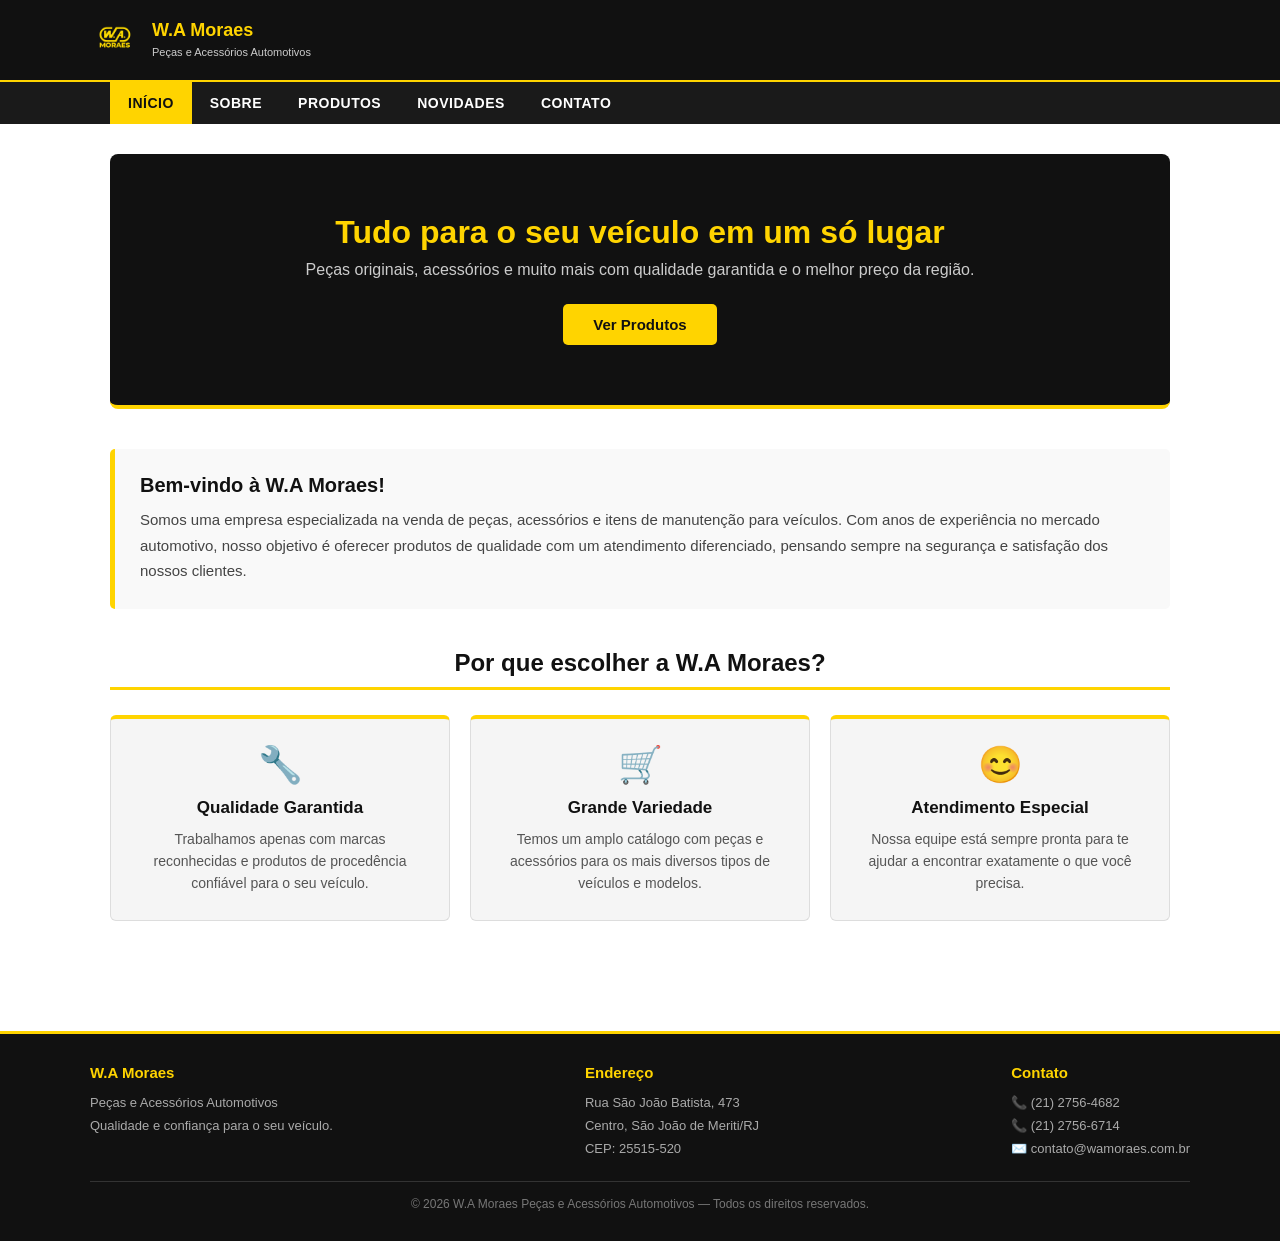
<file: index.html>
<!DOCTYPE html>
<html lang="pt-BR">
<head>
    <meta charset="UTF-8">
    <meta name="viewport" content="width=device-width, initial-scale=1.0">
    <title>W.A Moraes - Peças e Acessórios Automotivos</title>
    <link rel="icon" type="image/x-icon" href="Imagens/W_AMORAESLOGO.png">
    <link rel="stylesheet" href="ccsssss.css">
</head>
<body>

    <!-- CABEÇALHO -->
    <header>
        <div class="header-topo">
            <a href="index.html" class="logo">
                <img src="Imagens/W_AMORAESLOGO.png" alt="W.A Moraes Peças e Acessórios Automotivos" class="logo-icone">
                <div class="logo-texto">
                    <span>W.A Moraes</span>
                    <small>Peças e Acessórios Automotivos</small>
                </div>
            </a>
        </div>
    </header>

    <!-- MENU DE NAVEGAÇÃO -->
    <nav>
        <ul>
            <li><a href="index.html" class="ativo">Início</a></li>
            <li><a href="sobre.html">Sobre</a></li>
            <li><a href="produtos.html">Produtos</a></li>
            <li><a href="novidades.html">Novidades</a></li>
            <li><a href="contato.html">Contato</a></li>
        </ul>
    </nav>

    <!-- CONTEÚDO PRINCIPAL -->
    <main>

        <!-- BANNER PRINCIPAL -->
        <section class="banner">
            <h1>Tudo para o seu veículo em um só lugar</h1>
            <p>Peças originais, acessórios e muito mais com qualidade garantida e o melhor preço da região.</p>
            <a href="produtos.html" class="btn-amarelo">Ver Produtos</a>
        </section>

        <!-- PEQUENA APRESENTAÇÃO -->
        <section class="apresentacao">
            <h2>Bem-vindo à W.A Moraes!</h2>
            <p>
                Somos uma empresa especializada na venda de peças, acessórios e itens de manutenção para veículos.
                Com anos de experiência no mercado automotivo, nosso objetivo é oferecer produtos de qualidade
                com um atendimento diferenciado, pensando sempre na segurança e satisfação dos nossos clientes.
            </p>
        </section>

        <!-- DESTAQUES -->
        <section>
            <h2 class="titulo-secao">Por que escolher a W.A Moraes?</h2>

            <div class="destaques">

                <div class="card-destaque">
                    <div class="icone-destaque">🔧</div>
                    <h3>Qualidade Garantida</h3>
                    <p>Trabalhamos apenas com marcas reconhecidas e produtos de procedência confiável para o seu veículo.</p>
                </div>

                <div class="card-destaque">
                    <div class="icone-destaque">🛒</div>
                    <h3>Grande Variedade</h3>
                    <p>Temos um amplo catálogo com peças e acessórios para os mais diversos tipos de veículos e modelos.</p>
                </div>

                <div class="card-destaque">
                    <div class="icone-destaque">😊</div>
                    <h3>Atendimento Especial</h3>
                    <p>Nossa equipe está sempre pronta para te ajudar a encontrar exatamente o que você precisa.</p>
                </div>

            </div>
        </section>

    </main>

    <!-- RODAPÉ -->
    <footer>
        <div class="footer-conteudo">

            <div class="footer-bloco">
                <h4>W.A Moraes</h4>
                <p>Peças e Acessórios Automotivos</p>
                <p>Qualidade e confiança para o seu veículo.</p>
            </div>

            <div class="footer-bloco">
                <h4>Endereço</h4>
                <address>
                     Rua São João Batista, 473<br>
                    Centro, São João de Meriti/RJ<br>
                    CEP: 25515-520
                </address>
            </div>

            <div class="footer-bloco">
                <h4>Contato</h4>
                <p>📞 (21) 2756-4682 </p>
                <p>📞 (21) 2756-6714 </p>
                <p>✉️ contato@wamoraes.com.br</p>
            </div>

        </div>

        <p class="footer-copy">© 2026 W.A Moraes Peças e Acessórios Automotivos — Todos os direitos reservados.</p>
    </footer>

</body>
</html>
</file>
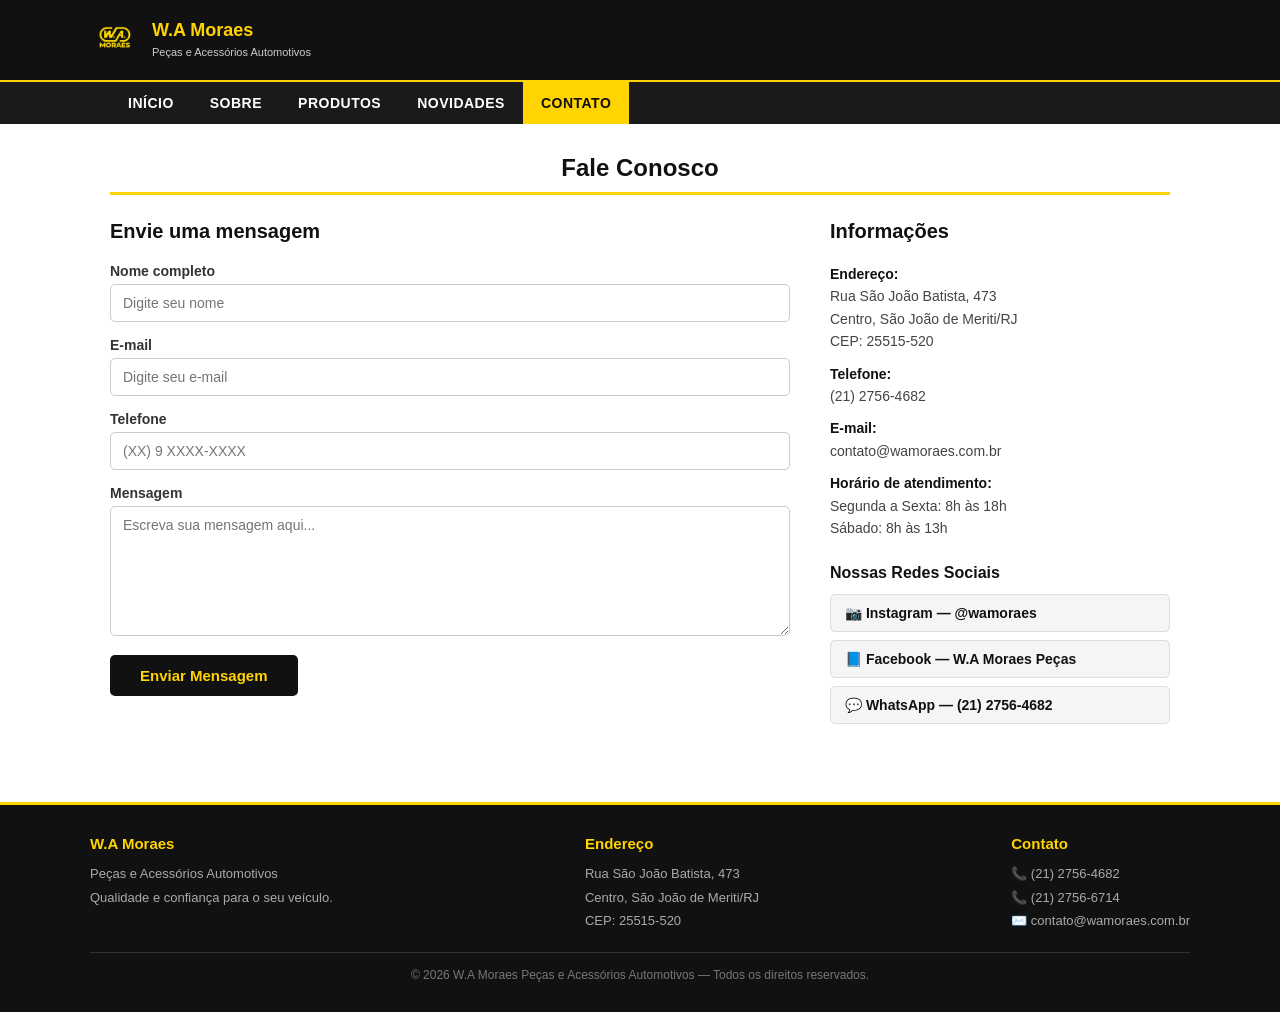
<file: contato.html>
<!DOCTYPE html>
<html lang="pt-BR">
<head>
    <meta charset="UTF-8">
    <meta name="viewport" content="width=device-width, initial-scale=1.0">
    <title>Contato - W.A Moraes</title>
    <link rel="icon" type="image/x-icon" href="Imagens/W_AMORAESLOGO.png">
    <link rel="stylesheet" href="ccsssss.css">
</head>
<body>

    <!-- CABEÇALHO -->
    <header>
        <div class="header-topo">
            <a href="index.html" class="logo">
                 <img src="Imagens/W_AMORAESLOGO.png" alt="W.A Moraes Peças e Acessórios Automotivos" class="logo-icone">
                <div class="logo-texto">
                    <span>W.A Moraes</span>
                    <small>Peças e Acessórios Automotivos</small>
                </div>
            </a>
        </div>
    </header>

    <!-- MENU DE NAVEGAÇÃO -->
    <nav>
        <ul>
            <li><a href="index.html">Início</a></li>
            <li><a href="sobre.html">Sobre</a></li>
            <li><a href="produtos.html">Produtos</a></li>
            <li><a href="novidades.html">Novidades</a></li>
            <li><a href="contato.html" class="ativo">Contato</a></li>
        </ul>
    </nav>

    <!-- CONTEÚDO PRINCIPAL -->
    <main>

        <section>
            <h1 class="titulo-secao">Fale Conosco</h1>

            <div class="contato-wrapper">

                <!-- FORMULÁRIO -->
                <div class="formulario-contato">
                    <h2>Envie uma mensagem</h2>

                    <!-- O formulário é apenas ilustrativo -->
                    <form action="#" method="post" id="formContato">

                        <div class="grupo-campo">
                            <label for="nome">Nome completo</label>
                            <input type="text" id="nome" name="nome" placeholder="Digite seu nome">
                        </div>

                        <div class="grupo-campo">
                            <label for="email">E-mail</label>
                            <input type="email" id="email" name="email" placeholder="Digite seu e-mail">
                        </div>

                        <div class="grupo-campo">
                            <label for="telefone">Telefone</label>
                            <input type="tel" id="telefone" name="telefone" placeholder="(XX) 9 XXXX-XXXX">
                        </div>

                        <div class="grupo-campo">
                            <label for="mensagem">Mensagem</label>
                            <textarea id="mensagem" name="mensagem" placeholder="Escreva sua mensagem aqui..."></textarea>
                        </div>

                        <button type="submit" class="btn-enviar">Enviar Mensagem</button>

                    </form>
                </div>

                <!-- INFORMAÇÕES DE CONTATO -->
                <div class="info-contato">
                    <h2>Informações</h2>

                    <p><strong>Endereço:</strong><br>
                     Rua São João Batista, 473<br>
                    Centro, São João de Meriti/RJ<br>
                    CEP: 25515-520</p>

                    <p><strong>Telefone:</strong><br>
                    (21) 2756-4682 </p>

                    <p><strong>E-mail:</strong><br>
                    contato@wamoraes.com.br</p>

                    <p><strong>Horário de atendimento:</strong><br>
                    Segunda a Sexta: 8h às 18h<br>
                    Sábado: 8h às 13h</p>

                    <!-- REDES SOCIAIS -->
                    <div class="redes-sociais">
                        <h3>Nossas Redes Sociais</h3>

                        <a href="https://www.instagram.com/moraeswa/" class="link-social">📷 Instagram — @wamoraes</a>
                        <a href="https://web.facebook.com/wamoraesautopecas/?locale=pt_BR&_rdc=1&_rdr#" class="link-social">📘 Facebook — W.A Moraes Peças</a>
                        <a href="https://wa.me/552127566714?text=Ol%C3%A1%21%20Visitei%20o%20site%20da%20W.A%20Moraes%20Pe%C3%A7as%20e%20Acess%C3%B3rios%20Automotivos%20e%20gostaria%20de%20obter%20mais%20informa%C3%A7%C3%B5es%20sobre%20os%20produtos%20e%20servi%C3%A7os%20oferecidos.%20Aguardo%20seu%20retorno.%20Obrigado%21" class="link-social">💬 WhatsApp — (21) 2756-4682 </a>
                    </div>
                </div>

            </div>
        </section>

    </main>

    
    <script src="script.js"></script>

    <!-- RODAPÉ -->
    <footer>
        <div class="footer-conteudo">

            <div class="footer-bloco">
                <h4>W.A Moraes</h4>
                <p>Peças e Acessórios Automotivos</p>
                <p>Qualidade e confiança para o seu veículo.</p>
            </div>

            <div class="footer-bloco">
                <h4>Endereço</h4>
                <address>
                     Rua São João Batista, 473<br>
                    Centro, São João de Meriti/RJ<br>
                    CEP: 25515-520
                </address>
            </div>

            <div class="footer-bloco">
                <h4>Contato</h4>
                <p>📞 (21) 2756-4682 </p>
                <p>📞 (21) 2756-6714 </p>
                <p>✉️ contato@wamoraes.com.br</p>
            </div>

        </div>

        <p class="footer-copy">© 2026 W.A Moraes Peças e Acessórios Automotivos — Todos os direitos reservados.</p>
    </footer>

</body>
</html>
</file>
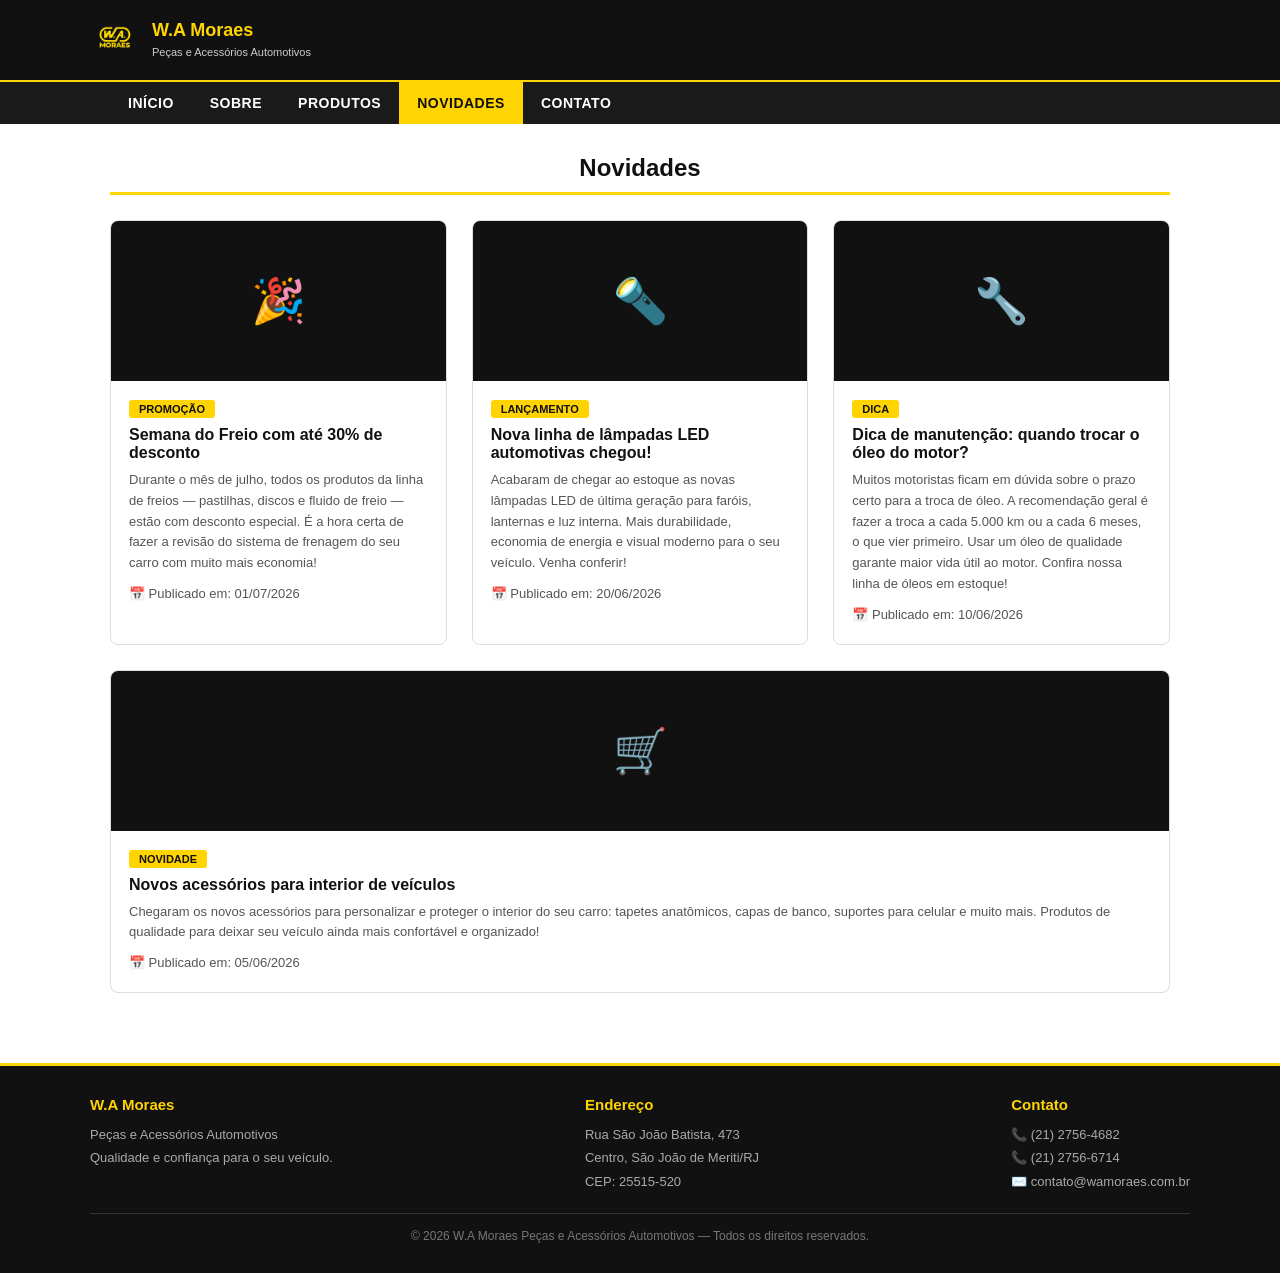
<file: novidades.html>
<!DOCTYPE html>
<html lang="pt-BR">
<head>
    <meta charset="UTF-8">
    <meta name="viewport" content="width=device-width, initial-scale=1.0">
    <title>Novidades - W.A Moraes</title>
    <link rel="icon" type="image/x-icon" href="Imagens/W_AMORAESLOGO.png">
    <link rel="stylesheet" href="ccsssss.css">
</head>
<body>

    <!-- CABEÇALHO -->
    <header>
        <div class="header-topo">
            <a href="index.html" class="logo">
                 <img src="Imagens/W_AMORAESLOGO.png" alt="W.A Moraes Peças e Acessórios Automotivos" class="logo-icone">
                <div class="logo-texto">
                    <span>W.A Moraes</span>
                    <small>Peças e Acessórios Automotivos</small>
                </div>
            </a>
        </div>
    </header>

    <!-- MENU DE NAVEGAÇÃO -->
    <nav>
        <ul>
            <li><a href="index.html">Início</a></li>
            <li><a href="sobre.html">Sobre</a></li>
            <li><a href="produtos.html">Produtos</a></li>
            <li><a href="novidades.html" class="ativo">Novidades</a></li>
            <li><a href="contato.html">Contato</a></li>
        </ul>
    </nav>

    <!-- CONTEÚDO PRINCIPAL -->
    <main>

        <section>
            <h1 class="titulo-secao">Novidades</h1>

            <div class="novidades-grid">

                <!-- NOVIDADE 1 -->
                <article class="card-novidade">
                    <div class="card-novidade-img-placeholder">🎉</div>
                    <div class="card-novidade-info">
                        <span class="tag-novidade">Promoção</span>
                        <h3>Semana do Freio com até 30% de desconto</h3>
                        <p>
                            Durante o mês de julho, todos os produtos da linha de freios — pastilhas, discos e
                            fluido de freio — estão com desconto especial. É a hora certa de fazer a revisão
                            do sistema de frenagem do seu carro com muito mais economia!
                        </p>
                        <p class="data-novidade">📅 Publicado em: 01/07/2026</p>
                    </div>
                </article>

                <!-- NOVIDADE 2 -->
                <article class="card-novidade">
                    <div class="card-novidade-img-placeholder">🔦</div>
                    <div class="card-novidade-info">
                        <span class="tag-novidade">Lançamento</span>
                        <h3>Nova linha de lâmpadas LED automotivas chegou!</h3>
                        <p>
                            Acabaram de chegar ao estoque as novas lâmpadas LED de última geração para faróis,
                            lanternas e luz interna. Mais durabilidade, economia de energia e visual moderno
                            para o seu veículo. Venha conferir!
                        </p>
                        <p class="data-novidade">📅 Publicado em: 20/06/2026</p>
                    </div>
                </article>

                <!-- NOVIDADE 3 -->
                <article class="card-novidade">
                    <div class="card-novidade-img-placeholder">🔧</div>
                    <div class="card-novidade-info">
                        <span class="tag-novidade">Dica</span>
                        <h3>Dica de manutenção: quando trocar o óleo do motor?</h3>
                        <p>
                            Muitos motoristas ficam em dúvida sobre o prazo certo para a troca de óleo.
                            A recomendação geral é fazer a troca a cada 5.000 km ou a cada 6 meses, o que
                            vier primeiro. Usar um óleo de qualidade garante maior vida útil ao motor.
                            Confira nossa linha de óleos em estoque!
                        </p>
                        <p class="data-novidade">📅 Publicado em: 10/06/2026</p>
                    </div>
                </article>

                <!-- NOVIDADE 4 -->
                <article class="card-novidade">
                    <div class="card-novidade-img-placeholder">🛒</div>
                    <div class="card-novidade-info">
                        <span class="tag-novidade">Novidade</span>
                        <h3>Novos acessórios para interior de veículos</h3>
                        <p>
                            Chegaram os novos acessórios para personalizar e proteger o interior do seu carro:
                            tapetes anatômicos, capas de banco, suportes para celular e muito mais.
                            Produtos de qualidade para deixar seu veículo ainda mais confortável e organizado!
                        </p>
                        <p class="data-novidade">📅 Publicado em: 05/06/2026</p>
                    </div>
                </article>

            </div>
        </section>

    </main>

    <!-- RODAPÉ -->
    <footer>
        <div class="footer-conteudo">

            <div class="footer-bloco">
                <h4>W.A Moraes</h4>
                <p>Peças e Acessórios Automotivos</p>
                <p>Qualidade e confiança para o seu veículo.</p>
            </div>

            <div class="footer-bloco">
                <h4>Endereço</h4>
                <address>
                     Rua São João Batista, 473<br>
                    Centro, São João de Meriti/RJ<br>
                    CEP: 25515-520
                </address>
            </div>

            <div class="footer-bloco">
                <h4>Contato</h4>
                <p>📞 (21) 2756-4682 </p>
                <p>📞 (21) 2756-6714 </p>
                <p>✉️ contato@wamoraes.com.br</p>
            </div>

        </div>

        <p class="footer-copy">© 2026 W.A Moraes Peças e Acessórios Automotivos — Todos os direitos reservados.</p>
    </footer>

</body>
</html>
</file>
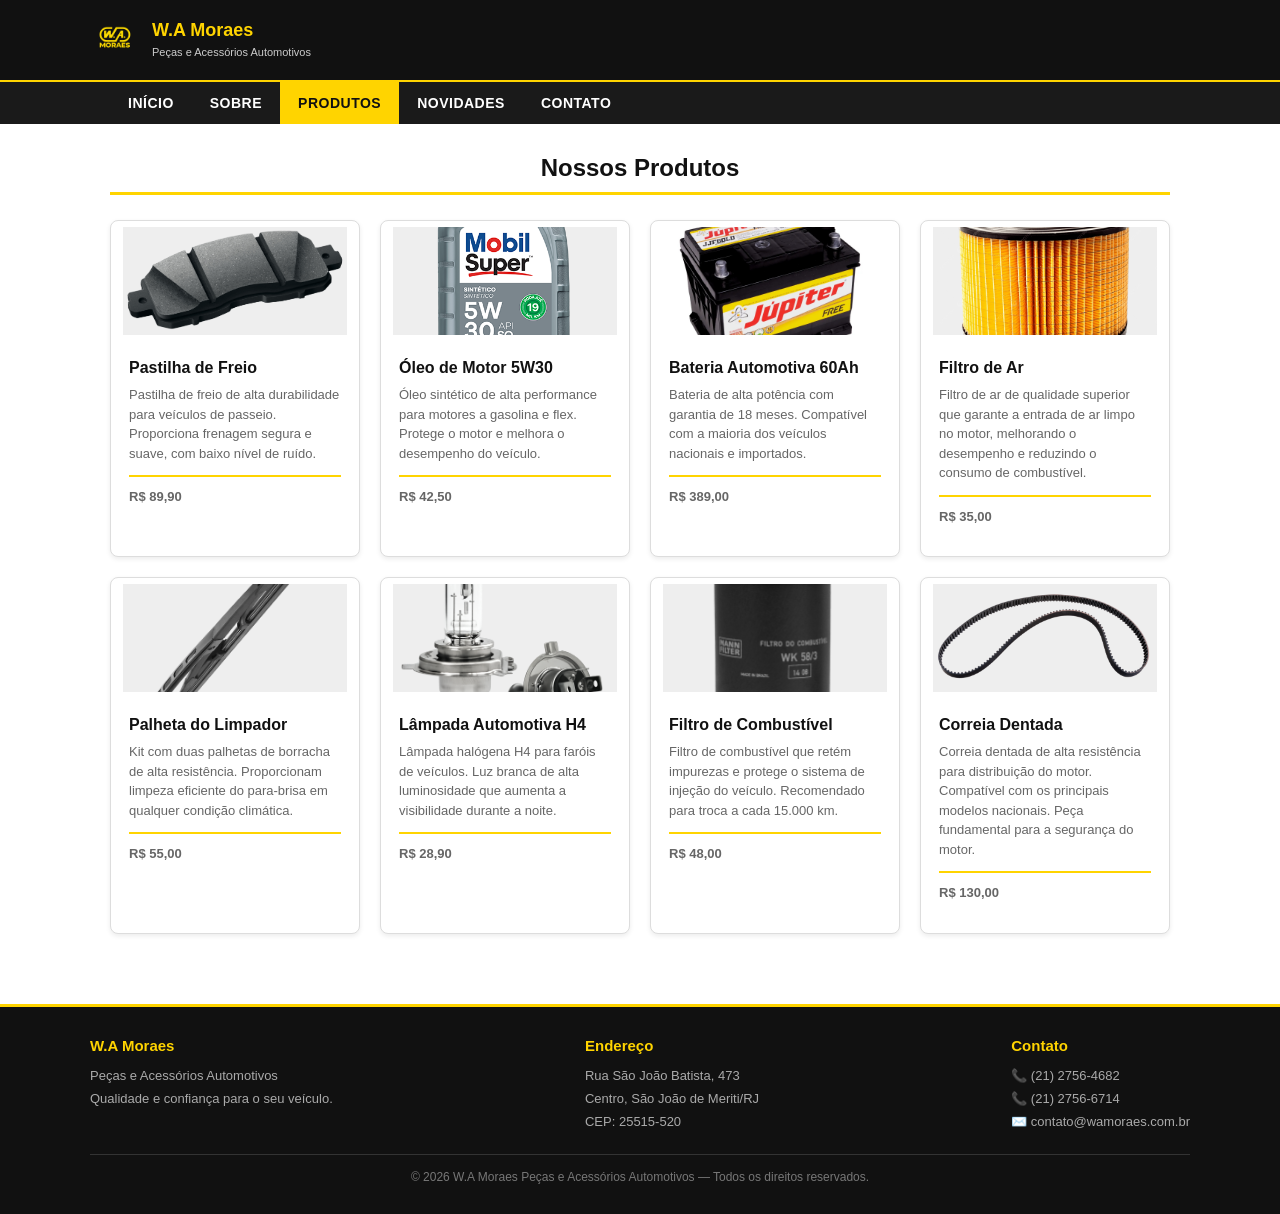
<file: produtos.html>
<!DOCTYPE html>
<html lang="pt-BR">
<head>
    <meta charset="UTF-8">
    <meta name="viewport" content="width=device-width, initial-scale=1.0">
    <title>Produtos - W.A Moraes</title>
    <link rel="icon" type="image/x-icon" href="Imagens/W_AMORAESLOGO.png">
    <link rel="stylesheet" href="ccsssss.css">
</head>
<body>

    <!-- CABEÇALHO -->
    <header>
        <div class="header-topo">
            <a href="index.html" class="logo">
                <img src="Imagens/W_AMORAESLOGO.png" alt="W.A Moraes Peças e Acessórios Automotivos" class="logo-icone">
                <div class="logo-texto">
                    <span>W.A Moraes</span>
                    <small>Peças e Acessórios Automotivos</small>
                </div>
            </a>
        </div>
    </header>

    <!-- MENU -->
    <nav>
        <ul>
            <li><a href="index.html">Início</a></li>
            <li><a href="sobre.html">Sobre</a></li>
            <li><a href="produtos.html" class="ativo">Produtos</a></li>
            <li><a href="novidades.html">Novidades</a></li>
            <li><a href="contato.html">Contato</a></li>
        </ul>
    </nav>

    <!-- CONTEÚDO -->
    <main>

        <section>
            <h1 class="titulo-secao">Nossos Produtos</h1>

            <div class="produtos-grid">

                <article class="card-produto">
                    <div class="card-produto-img-placeholder">
                        <img src="Imagens/Pastilha_de_Freio.webp" alt="Pastilha de Freio" class="produto-img">
                    </div>
                    <div class="card-produto-info">
                        <h3>Pastilha de Freio</h3>
                        <p>Pastilha de freio de alta durabilidade para veículos de passeio. Proporciona frenagem segura e suave, com baixo nível de ruído.</p>
                        <p class="preco-produto">R$ 89,90</p>
                    </div>
                </article>

                <article class="card-produto">
                    <div class="card-produto-img-placeholder">
                        <img src="Imagens/Oleo_de_Motor_5W30.png" alt="Óleo de Motor 5W30" class="produto-img">
                    </div>
                    <div class="card-produto-info">
                        <h3>Óleo de Motor 5W30</h3>
                        <p>Óleo sintético de alta performance para motores a gasolina e flex. Protege o motor e melhora o desempenho do veículo.</p>
                        <p class="preco-produto">R$ 42,50</p>
                    </div>
                </article>

                <article class="card-produto">
                    <div class="card-produto-img-placeholder">
                        <img src="Imagens/Bateria_Automotiva_60Ah.png" alt="Bateria Automotiva 60Ah" class="produto-img">
                    </div>
                    <div class="card-produto-info">
                        <h3>Bateria Automotiva 60Ah</h3>
                        <p>Bateria de alta potência com garantia de 18 meses. Compatível com a maioria dos veículos nacionais e importados.</p>
                        <p class="preco-produto">R$ 389,00</p>
                    </div>
                </article>

                <article class="card-produto">
                    <div class="card-produto-img-placeholder">
                        <img src="Imagens/Filtro_de_Ar.png" alt="Filtro de Ar" class="produto-img">
                    </div>
                    <div class="card-produto-info">
                        <h3>Filtro de Ar</h3>
                        <p>Filtro de ar de qualidade superior que garante a entrada de ar limpo no motor, melhorando o desempenho e reduzindo o consumo de combustível.</p>
                        <p class="preco-produto">R$ 35,00</p>
                    </div>
                </article>

                <article class="card-produto">
                    <div class="card-produto-img-placeholder">
                        <img src="Imagens/Palheta_do_Limpador.webp" alt="Palheta do Limpador" class="produto-img">
                    </div>
                    <div class="card-produto-info">
                        <h3>Palheta do Limpador</h3>
                        <p>Kit com duas palhetas de borracha de alta resistência. Proporcionam limpeza eficiente do para-brisa em qualquer condição climática.</p>
                        <p class="preco-produto">R$ 55,00</p>
                    </div>
                </article>

                <article class="card-produto">
                    <div class="card-produto-img-placeholder">
                        <img src="Imagens/Lampada_Automotiva_H4.png" alt="Lâmpada Automotiva H4" class="produto-img">
                    </div>
                    <div class="card-produto-info">
                        <h3>Lâmpada Automotiva H4</h3>
                        <p>Lâmpada halógena H4 para faróis de veículos. Luz branca de alta luminosidade que aumenta a visibilidade durante a noite.</p>
                        <p class="preco-produto">R$ 28,90</p>
                    </div>
                </article>

                <article class="card-produto">
                    <div class="card-produto-img-placeholder">
                        <img src="Imagens/filtro_de_combustivel.png" alt="Filtro de Combustível" class="produto-img">
                    </div>
                    <div class="card-produto-info">
                        <h3>Filtro de Combustível</h3>
                        <p>Filtro de combustível que retém impurezas e protege o sistema de injeção do veículo. Recomendado para troca a cada 15.000 km.</p>
                        <p class="preco-produto">R$ 48,00</p>
                    </div>
                </article>

                <article class="card-produto">
                    <div class="card-produto-img-placeholder">
                        <img src="Imagens/Correia_Dentada.png" alt="Correia Dentada" class="produto-img">
                    </div>
                    <div class="card-produto-info">
                        <h3>Correia Dentada</h3>
                        <p>Correia dentada de alta resistência para distribuição do motor. Compatível com os principais modelos nacionais. Peça fundamental para a segurança do motor.</p>
                        <p class="preco-produto">R$ 130,00</p>
                    </div>
                </article>

            </div>

        </section>

    </main>

    <!-- RODAPÉ -->
    <footer>
        <div class="footer-conteudo">

            <div class="footer-bloco">
                <h4>W.A Moraes</h4>
                <p>Peças e Acessórios Automotivos</p>
                <p>Qualidade e confiança para o seu veículo.</p>
            </div>

            <div class="footer-bloco">
                <h4>Endereço</h4>
                <address>
                    Rua São João Batista, 473<br>
                    Centro, São João de Meriti/RJ<br>
                    CEP: 25515-520
                </address>
            </div>

            <div class="footer-bloco">
                <h4>Contato</h4>
                <p>📞 (21) 2756-4682</p>
                <p>📞 (21) 2756-6714</p>
                <p>✉️ contato@wamoraes.com.br</p>
            </div>

        </div>

        <p class="footer-copy">© 2026 W.A Moraes Peças e Acessórios Automotivos — Todos os direitos reservados.</p>
    </footer>

</body>
</html>
</file>
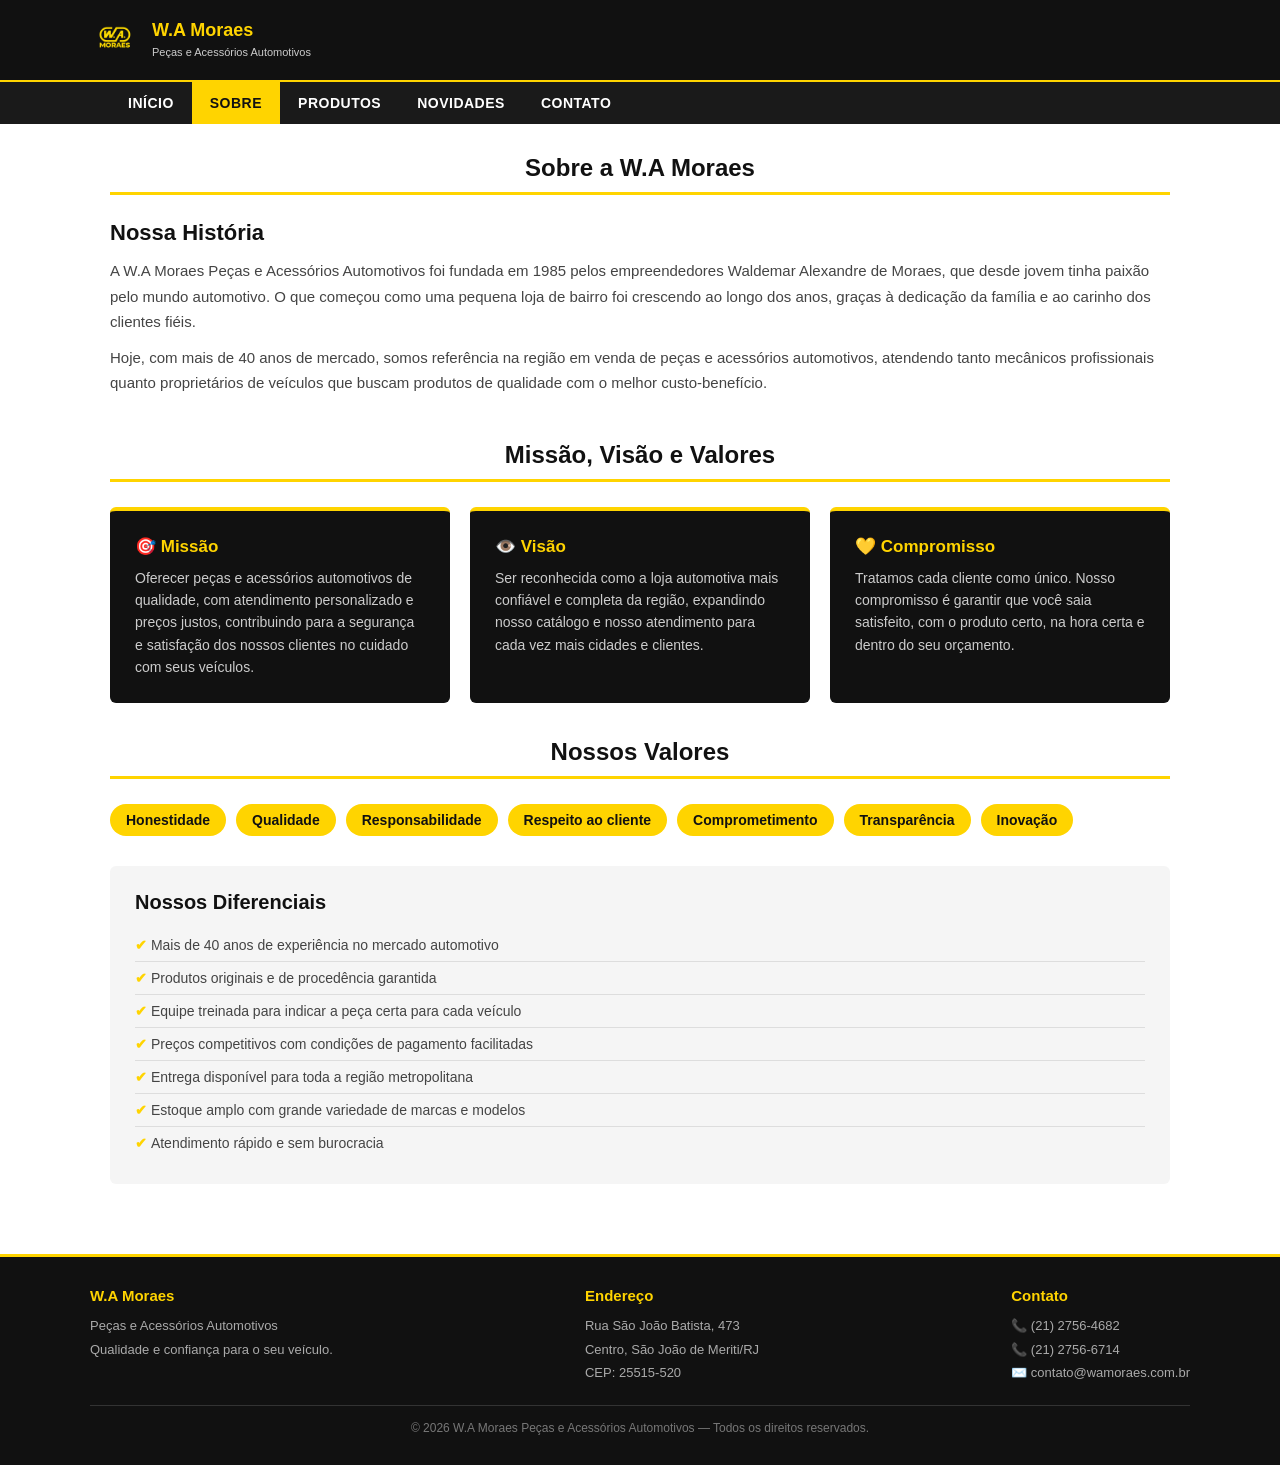
<file: sobre.html>
<!DOCTYPE html>
<html lang="pt-BR">
<head>
    <meta charset="UTF-8">
    <meta name="viewport" content="width=device-width, initial-scale=1.0">
    <title>Sobre Nós - W.A Moraes</title>
    <link rel="icon" type="image/x-icon" href="Imagens/W_AMORAESLOGO.png">
    <link rel="stylesheet" href="ccsssss.css">
</head>
<body>

    <!-- CABEÇALHO -->
    <header>
        <div class="header-topo">
            <a href="index.html" class="logo">
                <img src="Imagens/W_AMORAESLOGO.png" alt="W.A Moraes Peças e Acessórios Automotivos" class="logo-icone">
                <div class="logo-texto">
                    <span>W.A Moraes</span>
                    <small>Peças e Acessórios Automotivos</small>
                </div>
            </a>
        </div>
    </header>

    <!-- MENU DE NAVEGAÇÃO -->
    <nav>
        <ul>
            <li><a href="index.html">Início</a></li>
            <li><a href="sobre.html" class="ativo">Sobre</a></li>
            <li><a href="produtos.html">Produtos</a></li>
            <li><a href="novidades.html">Novidades</a></li>
            <li><a href="contato.html">Contato</a></li>
        </ul>
    </nav>

    <!-- CONTEÚDO PRINCIPAL -->
    <main>

        <!-- TÍTULO DA PÁGINA -->
        <section>
            <h1 class="titulo-secao">Sobre a W.A Moraes</h1>
        </section>

        <!-- HISTÓRIA -->
        <section class="sobre-intro">
            <div class="sobre-texto">
                <h2>Nossa História</h2>
                <p>
                    A W.A Moraes Peças e Acessórios Automotivos foi fundada em 1985 pelos empreendedores
                    Waldemar Alexandre de Moraes, que desde jovem tinha paixão pelo mundo automotivo. 
                    O que começou como uma pequena loja de bairro foi crescendo ao longo dos anos, graças
                    à dedicação da família e ao carinho dos clientes fiéis.
                </p>
                <p>
                    Hoje, com mais de 40 anos de mercado, somos referência na região em venda de peças
                    e acessórios automotivos, atendendo tanto mecânicos profissionais quanto proprietários
                    de veículos que buscam produtos de qualidade com o melhor custo-benefício.
                </p>
            </div>
        </section>

        <!-- MISSÃO, VISÃO E VALORES -->
        <section>
            <h2 class="titulo-secao">Missão, Visão e Valores</h2>

            <div class="missao-visao">

                <div class="card-mv">
                    <h3>🎯 Missão</h3>
                    <p>
                        Oferecer peças e acessórios automotivos de qualidade, com atendimento personalizado
                        e preços justos, contribuindo para a segurança e satisfação dos nossos clientes no
                        cuidado com seus veículos.
                    </p>
                </div>

                <div class="card-mv">
                    <h3>👁️ Visão</h3>
                    <p>
                        Ser reconhecida como a loja automotiva mais confiável e completa da região,
                        expandindo nosso catálogo e nosso atendimento para cada vez mais cidades e clientes.
                    </p>
                </div>

                <div class="card-mv">
                    <h3>💛 Compromisso</h3>
                    <p>
                        Tratamos cada cliente como único. Nosso compromisso é garantir que você saia
                        satisfeito, com o produto certo, na hora certa e dentro do seu orçamento.
                    </p>
                </div>

            </div>
        </section>

        <!-- VALORES -->
        <section>
            <h2 class="titulo-secao">Nossos Valores</h2>
            <ul class="valores-lista">
                <li>Honestidade</li>
                <li>Qualidade</li>
                <li>Responsabilidade</li>
                <li>Respeito ao cliente</li>
                <li>Comprometimento</li>
                <li>Transparência</li>
                <li>Inovação</li>
            </ul>
        </section>

        <!-- DIFERENCIAIS -->
        <section class="diferenciais">
            <h2>Nossos Diferenciais</h2>
            <ul>
                <li>Mais de 40 anos de experiência no mercado automotivo</li>
                <li>Produtos originais e de procedência garantida</li>
                <li>Equipe treinada para indicar a peça certa para cada veículo</li>
                <li>Preços competitivos com condições de pagamento facilitadas</li>
                <li>Entrega disponível para toda a região metropolitana</li>
                <li>Estoque amplo com grande variedade de marcas e modelos</li>
                <li>Atendimento rápido e sem burocracia</li>
            </ul>
        </section>

    </main>

    <!-- RODAPÉ -->
    <footer>
        <div class="footer-conteudo">

            <div class="footer-bloco">
                <h4>W.A Moraes</h4>
                <p>Peças e Acessórios Automotivos</p>
                <p>Qualidade e confiança para o seu veículo.</p>
            </div>

            <div class="footer-bloco">
                <h4>Endereço</h4>
                <address>
                     Rua São João Batista, 473<br>
                    Centro, São João de Meriti/RJ<br>
                    CEP: 25515-520
                </address>
            </div>

            <div class="footer-bloco">
                <h4>Contato</h4>
                <p>📞 (21) 2756-4682 </p>
                <p>📞 (21) 2756-6714 </p>
                <p>✉️ contato@wamoraes.com.br</p>
            </div>

        </div>

        <p class="footer-copy">© 2026 W.A Moraes Peças e Acessórios Automotivos — Todos os direitos reservados.</p>
    </footer>

</body>
</html>
</file>
<file: ccsssss.css>
/* Reset básico */
* {
    margin: 0;
    padding: 0;
    box-sizing: border-box;
}

body {
    font-family: Arial, sans-serif;
    background-color: #ffffff;
    color: #111111;
}

/* ============================================
   HEADER E NAVEGAÇÃO
   ============================================ */

header {
    background-color: #111111;
    padding: 15px 20px;
}

.header-topo {
    display: flex;
    align-items: center;
    justify-content: space-between;
    max-width: 1100px;
    margin: 0 auto;
    flex-wrap: wrap;
    gap: 10px;
}

.logo {
    display: flex;
    align-items: center;
    gap: 12px;
    text-decoration: none;
}

.logo-icone {
  width: 50px;
    height: 50px;
    object-fit: contain;
    display: block;
}

.logo-texto span {
    display: block;
    color: #FFD400;
    font-size: 18px;
    font-weight: bold;
    line-height: 1.2;
}

.logo-texto small {
    color: #cccccc;
    font-size: 11px;
}

nav {
    background-color: #1a1a1a;
    border-top: 2px solid #FFD400;
}

nav ul {
    display: flex;
    list-style: none;
    max-width: 1100px;
    margin: 0 auto;
    padding: 0 20px;
    flex-wrap: wrap;
}

nav ul li a {
    display: block;
    color: #ffffff;
    text-decoration: none;
    padding: 13px 18px;
    font-size: 14px;
    font-weight: bold;
    text-transform: uppercase;
    letter-spacing: 0.5px;
}

nav ul li a:hover {
    background-color: #FFD400;
    color: #111111;
}

nav ul li a.ativo {
    background-color: #FFD400;
    color: #111111;
}

/* ============================================
   MAIN / CONTEÚDO PRINCIPAL
   ============================================ */

main {
    max-width: 1100px;
    margin: 0 auto;
    padding: 30px 20px;
}

/* ============================================
   BANNER (index.html)
   ============================================ */

.banner {
    background-color: #111111;
    color: #ffffff;
    padding: 60px 40px;
    text-align: center;
    border-radius: 8px;
    margin-bottom: 40px;
    border-bottom: 4px solid #FFD400;
}

.banner h1 {
    font-size: 32px;
    color: #FFD400;
    margin-bottom: 10px;
}

.banner p {
    font-size: 16px;
    color: #cccccc;
    margin-bottom: 25px;
}

.btn-amarelo {
    display: inline-block;
    background-color: #FFD400;
    color: #111111;
    padding: 12px 30px;
    border-radius: 5px;
    text-decoration: none;
    font-weight: bold;
    font-size: 15px;
}

.btn-amarelo:hover {
    background-color: #e6bf00;
}

/* ============================================
   SEÇÃO DE DESTAQUES (index.html)
   ============================================ */

.titulo-secao {
    text-align: center;
    font-size: 24px;
    margin-bottom: 25px;
    color: #111111;
    border-bottom: 3px solid #FFD400;
    padding-bottom: 10px;
}

.destaques {
    display: flex;
    gap: 20px;
    flex-wrap: wrap;
    margin-bottom: 40px;
}

.card-destaque {
    flex: 1;
    min-width: 220px;
    background-color: #f5f5f5;
    border: 1px solid #dddddd;
    border-top: 4px solid #FFD400;
    border-radius: 6px;
    padding: 25px 20px;
    text-align: center;
}

.card-destaque h3 {
    font-size: 17px;
    margin-bottom: 10px;
    color: #111111;
}

.card-destaque p {
    font-size: 14px;
    color: #555555;
    line-height: 1.6;
}

.icone-destaque {
    font-size: 36px;
    margin-bottom: 12px;
}

/* Apresentação */
.apresentacao {
    background-color: #f9f9f9;
    border-left: 5px solid #FFD400;
    padding: 25px;
    border-radius: 5px;
    margin-bottom: 40px;
}

.apresentacao h2 {
    font-size: 20px;
    margin-bottom: 10px;
}

.apresentacao p {
    font-size: 15px;
    color: #444444;
    line-height: 1.7;
}

/* ============================================
   PÁGINA SOBRE
   ============================================ */

.sobre-intro {
    display: flex;
    gap: 30px;
    flex-wrap: wrap;
    margin-bottom: 35px;
}

.sobre-texto {
    flex: 1;
    min-width: 250px;
}

.sobre-texto h2 {
    font-size: 22px;
    margin-bottom: 12px;
    color: #111111;
}

.sobre-texto p {
    font-size: 15px;
    color: #444444;
    line-height: 1.7;
    margin-bottom: 10px;
}

.missao-visao {
    display: flex;
    gap: 20px;
    flex-wrap: wrap;
    margin-bottom: 35px;
}

.card-mv {
    flex: 1;
    min-width: 220px;
    background-color: #111111;
    color: #ffffff;
    padding: 25px;
    border-radius: 6px;
    border-top: 4px solid #FFD400;
}

.card-mv h3 {
    font-size: 17px;
    color: #FFD400;
    margin-bottom: 10px;
}

.card-mv p {
    font-size: 14px;
    line-height: 1.6;
    color: #cccccc;
}

.valores-lista {
    list-style: none;
    display: flex;
    flex-wrap: wrap;
    gap: 10px;
    padding: 0;
    margin-bottom: 30px;
}

.valores-lista li {
    background-color: #FFD400;
    color: #111111;
    padding: 8px 16px;
    border-radius: 20px;
    font-size: 14px;
    font-weight: bold;
}

.diferenciais {
    background-color: #f5f5f5;
    padding: 25px;
    border-radius: 6px;
}

.diferenciais h2 {
    font-size: 20px;
    margin-bottom: 15px;
}

.diferenciais ul {
    list-style: none;
    padding: 0;
}

.diferenciais ul li {
    padding: 8px 0;
    border-bottom: 1px solid #dddddd;
    font-size: 14px;
    color: #444444;
}

.diferenciais ul li:last-child {
    border-bottom: none;
}

.diferenciais ul li::before {
    content: "✔ ";
    color: #FFD400;
    font-weight: bold;
}

/* ============================================
   PÁGINA PRODUTOS
   ============================================ */

.produtos-grid {
    display: flex;
    flex-wrap: wrap;
    gap: 20px;
}

.card-produto {
    flex: 1;
    min-width: 250px;
    max-width: 340px;
    border: 1px solid #dddddd;
    border-radius: 8px;
    overflow: hidden;
    background-color: #ffffff;
    box-shadow: 0 2px 5px rgba(0,0,0,0.08);
}

.card-produto img {
    width: 100%;
    height: 180px;
    object-fit: cover;
    background-color: #eeeeee;
    display: block;
}

.card-produto-img-placeholder {
    display: flex;
    justify-content: center;
    align-items: center;
    height: 120px;
    overflow: hidden;
}

.produto-img {
    max-width: 90%;
    max-height: 90%;
    object-fit: contain;
}

.card-produto-info {
    padding: 18px;
}

.card-produto-info h3 {
    font-size: 16px;
    margin-bottom: 8px;
    color: #111111;
}

.card-produto-info p {
    font-size: 13px;
    color: #666666;
    line-height: 1.5;
    margin-bottom: 12px;
}

.preco-produto {
    font-size: 20px;
    font-weight: bold;
    color: #111111;
    border-top: 2px solid #FFD400;
    padding-top: 10px;
}

/* ============================================
   PÁGINA NOVIDADES
   ============================================ */

.novidades-grid {
    display: flex;
    flex-wrap: wrap;
    gap: 25px;
}

.card-novidade {
    flex: 1;
    min-width: 260px;
    border: 1px solid #dddddd;
    border-radius: 8px;
    overflow: hidden;
    background-color: #ffffff;
}

.card-novidade-img-placeholder {
    width: 100%;
    height: 160px;
    background-color: #111111;
    display: flex;
    align-items: center;
    justify-content: center;
    font-size: 44px;
}

.card-novidade-info {
    padding: 18px;
}

.tag-novidade {
    display: inline-block;
    background-color: #FFD400;
    color: #111111;
    font-size: 11px;
    font-weight: bold;
    padding: 3px 10px;
    border-radius: 3px;
    text-transform: uppercase;
    margin-bottom: 8px;
}

.card-novidade-info h3 {
    font-size: 16px;
    margin-bottom: 8px;
    color: #111111;
}

.card-novidade-info p {
    font-size: 13px;
    color: #555555;
    line-height: 1.6;
}

.data-novidade {
    font-size: 12px;
    color: #999999;
    margin-top: 10px;
}

/* ============================================
   PÁGINA CONTATO
   ============================================ */

.contato-wrapper {
    display: flex;
    gap: 40px;
    flex-wrap: wrap;
}

.formulario-contato {
    flex: 2;
    min-width: 280px;
}

.formulario-contato h2 {
    font-size: 20px;
    margin-bottom: 20px;
}

.grupo-campo {
    margin-bottom: 15px;
}

.grupo-campo label {
    display: block;
    font-size: 14px;
    font-weight: bold;
    margin-bottom: 5px;
    color: #333333;
}

.grupo-campo input,
.grupo-campo textarea {
    width: 100%;
    padding: 10px 12px;
    border: 1px solid #cccccc;
    border-radius: 5px;
    font-size: 14px;
    font-family: Arial, sans-serif;
    color: #111111;
}

.grupo-campo input:focus,
.grupo-campo textarea:focus {
    outline: none;
    border-color: #FFD400;
}

.grupo-campo textarea {
    height: 130px;
    resize: vertical;
}

.btn-enviar {
    background-color: #111111;
    color: #FFD400;
    border: none;
    padding: 12px 30px;
    font-size: 15px;
    font-weight: bold;
    border-radius: 5px;
    cursor: pointer;
}

.btn-enviar:hover {
    background-color: #FFD400;
    color: #111111;
}

.info-contato {
    flex: 1;
    min-width: 220px;
}

.info-contato h2 {
    font-size: 20px;
    margin-bottom: 20px;
}

.info-contato p {
    font-size: 14px;
    color: #444444;
    margin-bottom: 10px;
    line-height: 1.6;
}

.info-contato strong {
    color: #111111;
}

.redes-sociais {
    margin-top: 25px;
}

.redes-sociais h3 {
    font-size: 16px;
    margin-bottom: 12px;
}

.link-social {
    display: block;
    background-color: #f5f5f5;
    border: 1px solid #dddddd;
    color: #111111;
    text-decoration: none;
    padding: 10px 14px;
    border-radius: 5px;
    margin-bottom: 8px;
    font-size: 14px;
    font-weight: bold;
}

.link-social:hover {
    background-color: #FFD400;
    border-color: #FFD400;
}

/* ============================================
   FOOTER
   ============================================ */

footer {
    background-color: #111111;
    color: #cccccc;
    padding: 30px 20px;
    margin-top: 40px;
    border-top: 3px solid #FFD400;
}

.footer-conteudo {
    max-width: 1100px;
    margin: 0 auto;
    display: flex;
    gap: 30px;
    flex-wrap: wrap;
    justify-content: space-between;
}

.footer-bloco h4 {
    color: #FFD400;
    font-size: 15px;
    margin-bottom: 10px;
}

.footer-bloco p,
.footer-bloco address {
    font-size: 13px;
    line-height: 1.8;
    font-style: normal;
    color: #aaaaaa;
}

.footer-copy {
    text-align: center;
    margin-top: 20px;
    padding-top: 15px;
    border-top: 1px solid #333333;
    font-size: 12px;
    color: #777777;
    max-width: 1100px;
    margin-left: auto;
    margin-right: auto;
}

/* ============================================
   RESPONSIVIDADE - MEDIA QUERY
   ============================================ */

@media (max-width: 700px) {

    .header-topo {
        flex-direction: column;
        align-items: flex-start;
    }

    nav ul {
        flex-direction: column;
    }

    nav ul li a {
        padding: 10px 15px;
        border-bottom: 1px solid #333333;
    }

    .banner {
        padding: 35px 20px;
    }

    .banner h1 {
        font-size: 24px;
    }

    .destaques {
        flex-direction: column;
    }

    .missao-visao {
        flex-direction: column;
    }

    .card-produto {
        min-width: 100%;
    }

    .card-novidade {
        min-width: 100%;
    }

    .contato-wrapper {
        flex-direction: column;
    }

    .footer-conteudo {
        flex-direction: column;
        gap: 20px;
    }

    .sobre-intro {
        flex-direction: column;
    }
}
</file>
